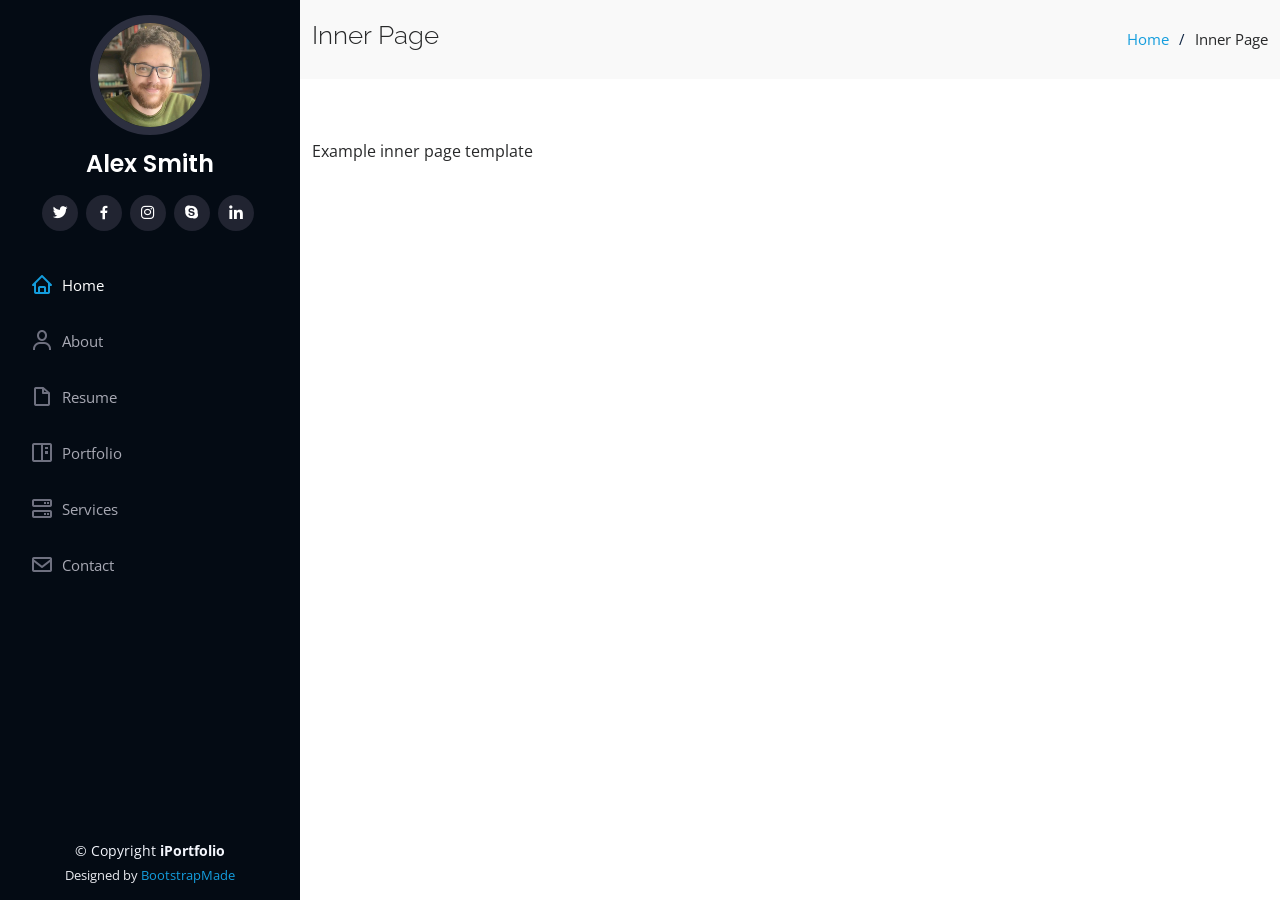
<file: inner-page.html>
<!DOCTYPE html>
<html lang="en">

<head>
  <meta charset="utf-8">
  <meta content="width=device-width, initial-scale=1.0" name="viewport">

  <title>Inner Page - iPortfolio Bootstrap Template</title>
  <meta content="" name="description">
  <meta content="" name="keywords">

  <!-- Favicons -->
  <link href="assets/img/favicon.png" rel="icon">
  <link href="assets/img/apple-touch-icon.png" rel="apple-touch-icon">

  <!-- Google Fonts -->
  <link href="https://fonts.googleapis.com/css?family=Open+Sans:300,300i,400,400i,600,600i,700,700i|Raleway:300,300i,400,400i,500,500i,600,600i,700,700i|Poppins:300,300i,400,400i,500,500i,600,600i,700,700i" rel="stylesheet">

  <!-- Vendor CSS Files -->
  <link href="assets/vendor/aos/aos.css" rel="stylesheet">
  <link href="assets/vendor/bootstrap/css/bootstrap.min.css" rel="stylesheet">
  <link href="assets/vendor/bootstrap-icons/bootstrap-icons.css" rel="stylesheet">
  <link href="assets/vendor/boxicons/css/boxicons.min.css" rel="stylesheet">
  <link href="assets/vendor/glightbox/css/glightbox.min.css" rel="stylesheet">
  <link href="assets/vendor/swiper/swiper-bundle.min.css" rel="stylesheet">

  <!-- Template Main CSS File -->
  <link href="assets/css/style.css" rel="stylesheet">

  <!-- =======================================================
  * Template Name: iPortfolio - v3.10.0
  * Template URL: https://bootstrapmade.com/iportfolio-bootstrap-portfolio-websites-template/
  * Author: BootstrapMade.com
  * License: https://bootstrapmade.com/license/
  ======================================================== -->
</head>

<body>

  <!-- ======= Mobile nav toggle button ======= -->
  <i class="bi bi-list mobile-nav-toggle d-xl-none"></i>

  <!-- ======= Header ======= -->
  <header id="header">
    <div class="d-flex flex-column">

      <div class="profile">
        <img src="assets/img/me.jpeg" alt="" class="img-fluid rounded-circle">
        <h1 class="text-light"><a href="index.html">Alex Smith</a></h1>
        <div class="social-links mt-3 text-center">
          <a href="#" class="twitter"><i class="bx bxl-twitter"></i></a>
          <a href="#" class="facebook"><i class="bx bxl-facebook"></i></a>
          <a href="#" class="instagram"><i class="bx bxl-instagram"></i></a>
          <a href="#" class="google-plus"><i class="bx bxl-skype"></i></a>
          <a href="#" class="linkedin"><i class="bx bxl-linkedin"></i></a>
        </div>
      </div>

      <nav id="navbar" class="nav-menu navbar">
        <ul>
          <li><a href="#hero" class="nav-link scrollto active"><i class="bx bx-home"></i> <span>Home</span></a></li>
          <li><a href="#about" class="nav-link scrollto"><i class="bx bx-user"></i> <span>About</span></a></li>
          <li><a href="#resume" class="nav-link scrollto"><i class="bx bx-file-blank"></i> <span>Resume</span></a></li>
          <li><a href="#portfolio" class="nav-link scrollto"><i class="bx bx-book-content"></i> <span>Portfolio</span></a></li>
          <li><a href="#services" class="nav-link scrollto"><i class="bx bx-server"></i> <span>Services</span></a></li>
          <li><a href="#contact" class="nav-link scrollto"><i class="bx bx-envelope"></i> <span>Contact</span></a></li>
        </ul>
      </nav><!-- .nav-menu -->
    </div>
  </header><!-- End Header -->

  <main id="main">

    <!-- ======= Breadcrumbs ======= -->
    <section class="breadcrumbs">
      <div class="container">

        <div class="d-flex justify-content-between align-items-center">
          <h2>Inner Page</h2>
          <ol>
            <li><a href="index.html">Home</a></li>
            <li>Inner Page</li>
          </ol>
        </div>

      </div>
    </section><!-- End Breadcrumbs -->

    <section class="inner-page">
      <div class="container">
        <p>
          Example inner page template
        </p>
      </div>
    </section>

  </main><!-- End #main -->

  <!-- ======= Footer ======= -->
  <footer id="footer">
    <div class="container">
      <div class="copyright">
        &copy; Copyright <strong><span>iPortfolio</span></strong>
      </div>
      <div class="credits">
        <!-- All the links in the footer should remain intact. -->
        <!-- You can delete the links only if you purchased the pro version. -->
        <!-- Licensing information: https://bootstrapmade.com/license/ -->
        <!-- Purchase the pro version with working PHP/AJAX contact form: https://bootstrapmade.com/iportfolio-bootstrap-portfolio-websites-template/ -->
        Designed by <a href="https://bootstrapmade.com/">BootstrapMade</a>
      </div>
    </div>
  </footer><!-- End  Footer -->

  <a href="#" class="back-to-top d-flex align-items-center justify-content-center"><i class="bi bi-arrow-up-short"></i></a>

  <!-- Vendor JS Files -->
  <script src="assets/vendor/purecounter/purecounter_vanilla.js"></script>
  <script src="assets/vendor/aos/aos.js"></script>
  <script src="assets/vendor/bootstrap/js/bootstrap.bundle.min.js"></script>
  <script src="assets/vendor/glightbox/js/glightbox.min.js"></script>
  <script src="assets/vendor/isotope-layout/isotope.pkgd.min.js"></script>
  <script src="assets/vendor/swiper/swiper-bundle.min.js"></script>
  <script src="assets/vendor/typed.js/typed.min.js"></script>
  <script src="assets/vendor/waypoints/noframework.waypoints.js"></script>
  <script src="assets/vendor/php-email-form/validate.js"></script>

  <!-- Template Main JS File -->
  <script src="assets/js/main.js"></script>

</body>

</html>
</file>
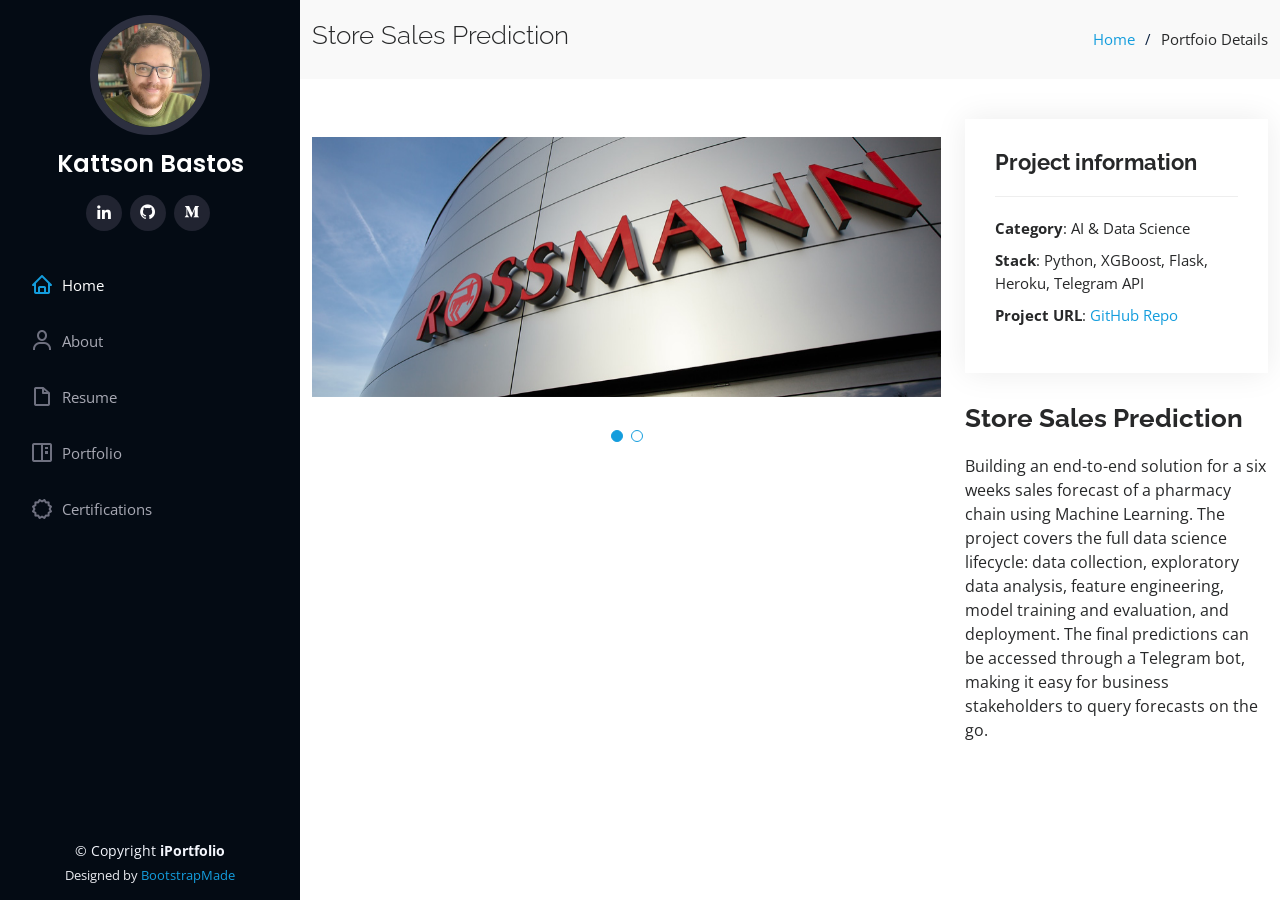
<file: portfolio-details-1.html>
<!DOCTYPE html>
<html lang="en">

<head>
  <meta charset="utf-8">
  <meta content="width=device-width, initial-scale=1.0" name="viewport">

  <title>Store Sales Prediction - Kattson Bastos</title>
  <meta content="" name="description">
  <meta content="" name="keywords">

  <!-- Favicons -->
  <link href="assets/img/favicon.png" rel="icon">
  <link href="assets/img/apple-touch-icon.png" rel="apple-touch-icon">

  <!-- Google Fonts -->
  <link href="https://fonts.googleapis.com/css?family=Open+Sans:300,300i,400,400i,600,600i,700,700i|Raleway:300,300i,400,400i,500,500i,600,600i,700,700i|Poppins:300,300i,400,400i,500,500i,600,600i,700,700i" rel="stylesheet">

  <!-- Vendor CSS Files -->
  <link href="assets/vendor/aos/aos.css" rel="stylesheet">
  <link href="assets/vendor/bootstrap/css/bootstrap.min.css" rel="stylesheet">
  <link href="assets/vendor/bootstrap-icons/bootstrap-icons.css" rel="stylesheet">
  <link href="assets/vendor/boxicons/css/boxicons.min.css" rel="stylesheet">
  <link href="assets/vendor/glightbox/css/glightbox.min.css" rel="stylesheet">
  <link href="assets/vendor/swiper/swiper-bundle.min.css" rel="stylesheet">

  <!-- Template Main CSS File -->
  <link href="assets/css/style.css" rel="stylesheet">

  <!-- =======================================================
  * Template Name: iPortfolio - v3.10.0
  * Template URL: https://bootstrapmade.com/iportfolio-bootstrap-portfolio-websites-template/
  * Author: BootstrapMade.com
  * License: https://bootstrapmade.com/license/
  ======================================================== -->
</head>

<body>

  <!-- ======= Mobile nav toggle button ======= -->
  <i class="bi bi-list mobile-nav-toggle d-xl-none"></i>

  <!-- ======= Header ======= -->
  <header id="header">
    <div class="d-flex flex-column">

      <div class="profile">
        <img src="assets/img/me.jpeg" alt="" class="img-fluid rounded-circle">
        <h1 class="text-light"><a href="index.html">Kattson Bastos</a></h1>
        <div class="social-links mt-3 text-center">
          <a href="https://www.linkedin.com/in/kattson-bastos/" class="linkedin" target="_blank"><i class="bx bxl-linkedin"></i></a>
          <a href="https://github.com/KattsonBastos" class="github" target="_blank"><i class="bx bxl-github"></i></a>
          <a href="https://medium.com/@kattsonbastos" class="medium" target="_blank"><i class="bx bxl-medium"></i></a>
        </div>
      </div>

      <nav id="navbar" class="nav-menu navbar">
        <ul>
          <li><a href="index.html" class="nav-link scrollto active"><i class="bx bx-home"></i> <span>Home</span></a></li>
          <li><a href="index.html#about" class="nav-link scrollto"><i class="bx bx-user"></i> <span>About</span></a></li>
          <li><a href="index.html#resume" class="nav-link scrollto"><i class="bx bx-file-blank"></i> <span>Resume</span></a></li>
          <li><a href="index.html#portfolio" class="nav-link scrollto"><i class="bx bx-book-content"></i> <span>Portfolio</span></a></li>
          <li><a href="index.html#services" class="nav-link scrollto"><i class="bx bx-certification"></i> <span>Certifications</span></a></li>
          <!-- <li><a href="#contact" class="nav-link scrollto"><i class="bx bx-envelope"></i> <span>Contact</span></a></li> -->
        </ul>
      </nav><!-- .nav-menu -->
    </div>
  </header><!-- End Header -->

  <main id="main">

    <!-- ======= Breadcrumbs ======= -->
    <section id="breadcrumbs" class="breadcrumbs">
      <div class="container">

        <div class="d-flex justify-content-between align-items-center">
          <h2>Store Sales Prediction</h2>
          <ol>
            <li><a href="index.html">Home</a></li>
            <li>Portfoio Details</li>
          </ol>
        </div>

      </div>
    </section><!-- End Breadcrumbs -->

    <!-- ======= Portfolio Details Section ======= -->
    <section id="portfolio-details" class="portfolio-details">
      <div class="container">

        <div class="row gy-4">

          <div class="col-lg-8">
            <div class="portfolio-details-slider swiper">
              <div class="swiper-wrapper align-items-center">

                <div class="swiper-slide">
                  <img src="assets/img/portfolio/sales-1.jpeg" alt="">
                </div>

                <div class="swiper-slide">
                  <img src="assets/img/portfolio/sales-2.png" alt="">
                </div>

              </div>
              <div class="swiper-pagination"></div>
            </div>
          </div>

          <div class="col-lg-4">
            <div class="portfolio-info">
              <h3>Project information</h3>
              <ul>
                <li><strong>Category</strong>: AI & Data Science</li>
                <li><strong>Stack</strong>: Python, XGBoost, Flask, Heroku, Telegram API</li>
                <li><strong>Project URL</strong>: <a href="https://github.com/KattsonBastos/rossmann_sales_prediction" target="_blank">GitHub Repo</a></li>
              </ul>
            </div>
            <div class="portfolio-description">
              <h2>Store Sales Prediction</h2>
              <p>
                Building an end-to-end solution for a six weeks sales forecast of a pharmacy chain using Machine Learning.
                The project covers the full data science lifecycle: data collection, exploratory data analysis, feature engineering,
                model training and evaluation, and deployment. The final predictions can be accessed through a Telegram bot,
                making it easy for business stakeholders to query forecasts on the go.
              </p>
            </div>
          </div>

        </div>

      </div>
    </section><!-- End Portfolio Details Section -->

  </main><!-- End #main -->

  <!-- ======= Footer ======= -->
  <footer id="footer">
    <div class="container">
      <div class="copyright">
        &copy; Copyright <strong><span>iPortfolio</span></strong>
      </div>
      <div class="credits">
        <!-- All the links in the footer should remain intact. -->
        <!-- You can delete the links only if you purchased the pro version. -->
        <!-- Licensing information: https://bootstrapmade.com/license/ -->
        <!-- Purchase the pro version with working PHP/AJAX contact form: https://bootstrapmade.com/iportfolio-bootstrap-portfolio-websites-template/ -->
        Designed by <a href="https://bootstrapmade.com/">BootstrapMade</a>
      </div>
    </div>
  </footer><!-- End  Footer -->

  <a href="#" class="back-to-top d-flex align-items-center justify-content-center"><i class="bi bi-arrow-up-short"></i></a>

  <!-- Vendor JS Files -->
  <script src="assets/vendor/purecounter/purecounter_vanilla.js"></script>
  <script src="assets/vendor/aos/aos.js"></script>
  <script src="assets/vendor/bootstrap/js/bootstrap.bundle.min.js"></script>
  <script src="assets/vendor/glightbox/js/glightbox.min.js"></script>
  <script src="assets/vendor/isotope-layout/isotope.pkgd.min.js"></script>
  <script src="assets/vendor/swiper/swiper-bundle.min.js"></script>
  <script src="assets/vendor/typed.js/typed.min.js"></script>
  <script src="assets/vendor/waypoints/noframework.waypoints.js"></script>
  <script src="assets/vendor/php-email-form/validate.js"></script>

  <!-- Template Main JS File -->
  <script src="assets/js/main.js"></script>

</body>

</html>
</file>
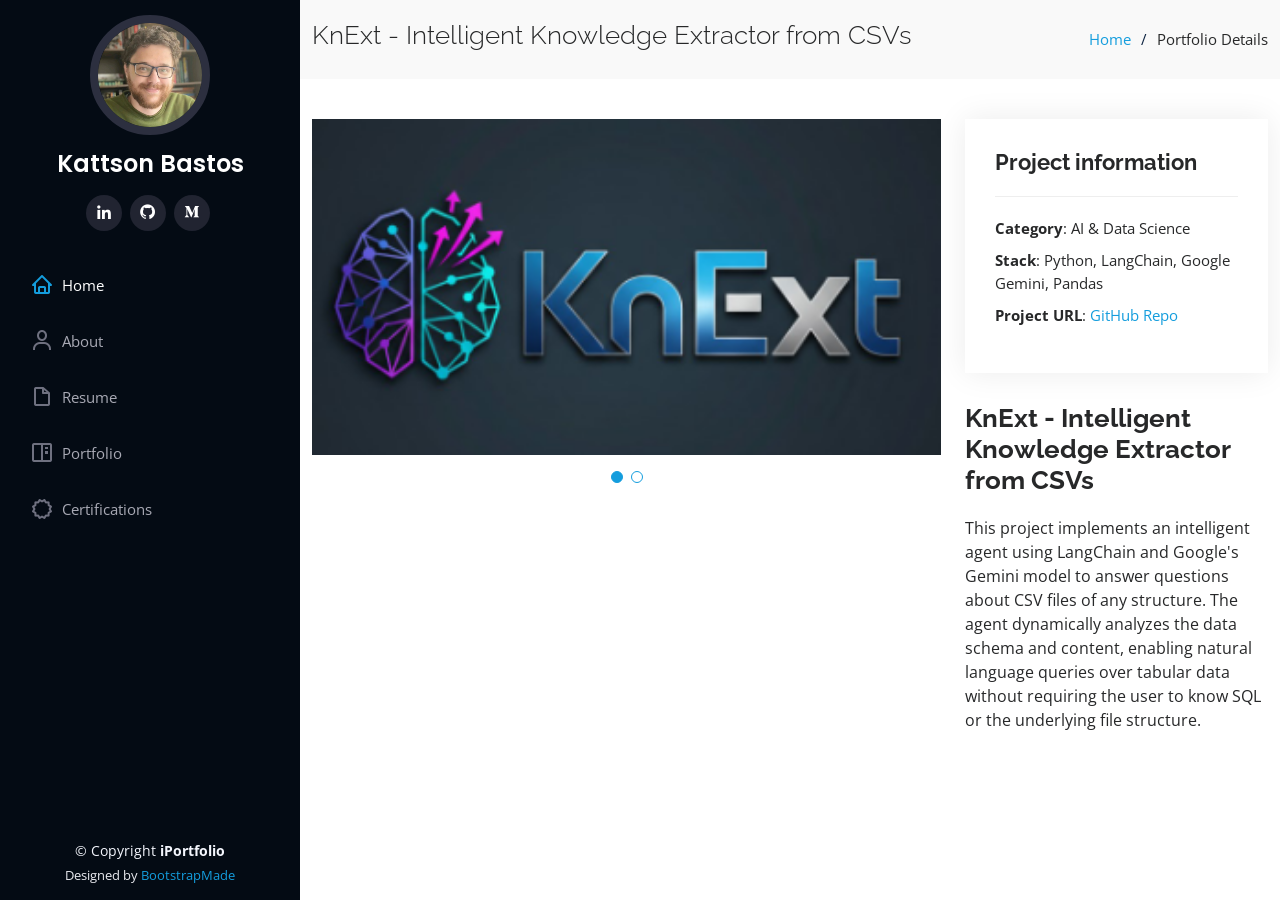
<file: portfolio-details-3.html>
<!DOCTYPE html>
<html lang="en">

<head>
  <meta charset="utf-8">
  <meta content="width=device-width, initial-scale=1.0" name="viewport">

  <title>KnExt - Intelligent Knowledge Extractor - Kattson Bastos</title>
  <meta content="" name="description">
  <meta content="" name="keywords">

  <!-- Favicons -->
  <link href="assets/img/favicon.png" rel="icon">
  <link href="assets/img/apple-touch-icon.png" rel="apple-touch-icon">

  <!-- Google Fonts -->
  <link href="https://fonts.googleapis.com/css?family=Open+Sans:300,300i,400,400i,600,600i,700,700i|Raleway:300,300i,400,400i,500,500i,600,600i,700,700i|Poppins:300,300i,400,400i,500,500i,600,600i,700,700i" rel="stylesheet">

  <!-- Vendor CSS Files -->
  <link href="assets/vendor/aos/aos.css" rel="stylesheet">
  <link href="assets/vendor/bootstrap/css/bootstrap.min.css" rel="stylesheet">
  <link href="assets/vendor/bootstrap-icons/bootstrap-icons.css" rel="stylesheet">
  <link href="assets/vendor/boxicons/css/boxicons.min.css" rel="stylesheet">
  <link href="assets/vendor/glightbox/css/glightbox.min.css" rel="stylesheet">
  <link href="assets/vendor/swiper/swiper-bundle.min.css" rel="stylesheet">

  <!-- Template Main CSS File -->
  <link href="assets/css/style.css" rel="stylesheet">
</head>

<body>

  <!-- ======= Mobile nav toggle button ======= -->
  <i class="bi bi-list mobile-nav-toggle d-xl-none"></i>

  <!-- ======= Header ======= -->
  <header id="header">
    <div class="d-flex flex-column">

      <div class="profile">
        <img src="assets/img/me.jpeg" alt="" class="img-fluid rounded-circle">
        <h1 class="text-light"><a href="index.html">Kattson Bastos</a></h1>
        <div class="social-links mt-3 text-center">
          <a href="https://www.linkedin.com/in/kattson-bastos/" class="linkedin" target="_blank"><i class="bx bxl-linkedin"></i></a>
          <a href="https://github.com/KattsonBastos" class="github" target="_blank"><i class="bx bxl-github"></i></a>
          <a href="https://medium.com/@kattsonbastos" class="medium" target="_blank"><i class="bx bxl-medium"></i></a>
        </div>
      </div>

      <nav id="navbar" class="nav-menu navbar">
        <ul>
          <li><a href="index.html" class="nav-link scrollto active"><i class="bx bx-home"></i> <span>Home</span></a></li>
          <li><a href="index.html#about" class="nav-link scrollto"><i class="bx bx-user"></i> <span>About</span></a></li>
          <li><a href="index.html#resume" class="nav-link scrollto"><i class="bx bx-file-blank"></i> <span>Resume</span></a></li>
          <li><a href="index.html#portfolio" class="nav-link scrollto"><i class="bx bx-book-content"></i> <span>Portfolio</span></a></li>
          <li><a href="index.html#services" class="nav-link scrollto"><i class="bx bx-certification"></i> <span>Certifications</span></a></li>
        </ul>
      </nav><!-- .nav-menu -->
    </div>
  </header><!-- End Header -->

  <main id="main">

    <!-- ======= Breadcrumbs ======= -->
    <section id="breadcrumbs" class="breadcrumbs">
      <div class="container">

        <div class="d-flex justify-content-between align-items-center">
          <h2>KnExt - Intelligent Knowledge Extractor from CSVs</h2>
          <ol>
            <li><a href="index.html">Home</a></li>
            <li>Portfolio Details</li>
          </ol>
        </div>

      </div>
    </section><!-- End Breadcrumbs -->

    <!-- ======= Portfolio Details Section ======= -->
    <section id="portfolio-details" class="portfolio-details">
      <div class="container">

        <div class="row gy-4">

          <div class="col-lg-8">
            <div class="portfolio-details-slider swiper">
              <div class="swiper-wrapper align-items-center">

                <div class="swiper-slide">
                  <img src="assets/img/portfolio/knext-1.png" alt="">
                </div>

                <div class="swiper-slide">
                  <img src="assets/img/portfolio/knext-2.png" alt="">
                </div>

              </div>
              <div class="swiper-pagination"></div>
            </div>
          </div>

          <div class="col-lg-4">
            <div class="portfolio-info">
              <h3>Project information</h3>
              <ul>
                <li><strong>Category</strong>: AI & Data Science</li>
                <li><strong>Stack</strong>: Python, LangChain, Google Gemini, Pandas</li>
                <li><strong>Project URL</strong>: <a href="https://github.com/KattsonBastos/i2a2-agentes-desafio-extra" target="_blank">GitHub Repo</a></li>
              </ul>
            </div>
            <div class="portfolio-description">
              <h2>KnExt - Intelligent Knowledge Extractor from CSVs</h2>
              <p>
                This project implements an intelligent agent using LangChain and Google's Gemini model to answer
                questions about CSV files of any structure. The agent dynamically analyzes the data schema and content,
                enabling natural language queries over tabular data without requiring the user to know SQL or the
                underlying file structure.
              </p>
            </div>
          </div>

        </div>

      </div>
    </section><!-- End Portfolio Details Section -->

  </main><!-- End #main -->

  <!-- ======= Footer ======= -->
  <footer id="footer">
    <div class="container">
      <div class="copyright">
        &copy; Copyright <strong><span>iPortfolio</span></strong>
      </div>
      <div class="credits">
        Designed by <a href="https://bootstrapmade.com/">BootstrapMade</a>
      </div>
    </div>
  </footer><!-- End  Footer -->

  <a href="#" class="back-to-top d-flex align-items-center justify-content-center"><i class="bi bi-arrow-up-short"></i></a>

  <!-- Vendor JS Files -->
  <script src="assets/vendor/purecounter/purecounter_vanilla.js"></script>
  <script src="assets/vendor/aos/aos.js"></script>
  <script src="assets/vendor/bootstrap/js/bootstrap.bundle.min.js"></script>
  <script src="assets/vendor/glightbox/js/glightbox.min.js"></script>
  <script src="assets/vendor/isotope-layout/isotope.pkgd.min.js"></script>
  <script src="assets/vendor/swiper/swiper-bundle.min.js"></script>
  <script src="assets/vendor/typed.js/typed.min.js"></script>
  <script src="assets/vendor/waypoints/noframework.waypoints.js"></script>
  <script src="assets/vendor/php-email-form/validate.js"></script>

  <!-- Template Main JS File -->
  <script src="assets/js/main.js"></script>

</body>

</html>
</file>
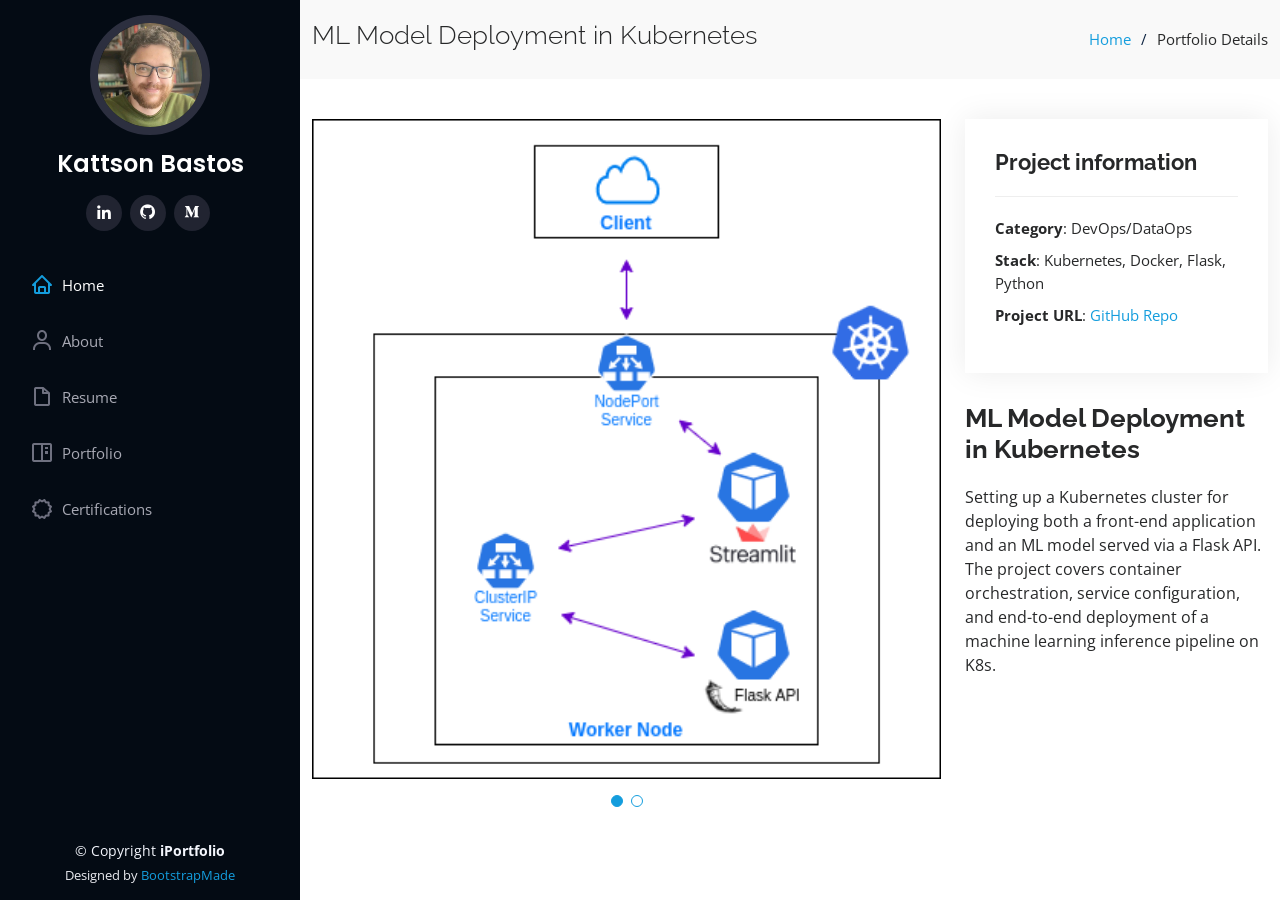
<file: portfolio-details-4.html>
<!DOCTYPE html>
<html lang="en">

<head>
  <meta charset="utf-8">
  <meta content="width=device-width, initial-scale=1.0" name="viewport">

  <title>ML Model Deployment in Kubernetes - Kattson Bastos</title>
  <meta content="" name="description">
  <meta content="" name="keywords">

  <!-- Favicons -->
  <link href="assets/img/favicon.png" rel="icon">
  <link href="assets/img/apple-touch-icon.png" rel="apple-touch-icon">

  <!-- Google Fonts -->
  <link href="https://fonts.googleapis.com/css?family=Open+Sans:300,300i,400,400i,600,600i,700,700i|Raleway:300,300i,400,400i,500,500i,600,600i,700,700i|Poppins:300,300i,400,400i,500,500i,600,600i,700,700i" rel="stylesheet">

  <!-- Vendor CSS Files -->
  <link href="assets/vendor/aos/aos.css" rel="stylesheet">
  <link href="assets/vendor/bootstrap/css/bootstrap.min.css" rel="stylesheet">
  <link href="assets/vendor/bootstrap-icons/bootstrap-icons.css" rel="stylesheet">
  <link href="assets/vendor/boxicons/css/boxicons.min.css" rel="stylesheet">
  <link href="assets/vendor/glightbox/css/glightbox.min.css" rel="stylesheet">
  <link href="assets/vendor/swiper/swiper-bundle.min.css" rel="stylesheet">

  <!-- Template Main CSS File -->
  <link href="assets/css/style.css" rel="stylesheet">
</head>

<body>

  <!-- ======= Mobile nav toggle button ======= -->
  <i class="bi bi-list mobile-nav-toggle d-xl-none"></i>

  <!-- ======= Header ======= -->
  <header id="header">
    <div class="d-flex flex-column">

      <div class="profile">
        <img src="assets/img/me.jpeg" alt="" class="img-fluid rounded-circle">
        <h1 class="text-light"><a href="index.html">Kattson Bastos</a></h1>
        <div class="social-links mt-3 text-center">
          <a href="https://www.linkedin.com/in/kattson-bastos/" class="linkedin" target="_blank"><i class="bx bxl-linkedin"></i></a>
          <a href="https://github.com/KattsonBastos" class="github" target="_blank"><i class="bx bxl-github"></i></a>
          <a href="https://medium.com/@kattsonbastos" class="medium" target="_blank"><i class="bx bxl-medium"></i></a>
        </div>
      </div>

      <nav id="navbar" class="nav-menu navbar">
        <ul>
          <li><a href="index.html" class="nav-link scrollto active"><i class="bx bx-home"></i> <span>Home</span></a></li>
          <li><a href="index.html#about" class="nav-link scrollto"><i class="bx bx-user"></i> <span>About</span></a></li>
          <li><a href="index.html#resume" class="nav-link scrollto"><i class="bx bx-file-blank"></i> <span>Resume</span></a></li>
          <li><a href="index.html#portfolio" class="nav-link scrollto"><i class="bx bx-book-content"></i> <span>Portfolio</span></a></li>
          <li><a href="index.html#services" class="nav-link scrollto"><i class="bx bx-certification"></i> <span>Certifications</span></a></li>
        </ul>
      </nav><!-- .nav-menu -->
    </div>
  </header><!-- End Header -->

  <main id="main">

    <!-- ======= Breadcrumbs ======= -->
    <section id="breadcrumbs" class="breadcrumbs">
      <div class="container">

        <div class="d-flex justify-content-between align-items-center">
          <h2>ML Model Deployment in Kubernetes</h2>
          <ol>
            <li><a href="index.html">Home</a></li>
            <li>Portfolio Details</li>
          </ol>
        </div>

      </div>
    </section><!-- End Breadcrumbs -->

    <!-- ======= Portfolio Details Section ======= -->
    <section id="portfolio-details" class="portfolio-details">
      <div class="container">

        <div class="row gy-4">

          <div class="col-lg-8">
            <div class="portfolio-details-slider swiper">
              <div class="swiper-wrapper align-items-center">

                <div class="swiper-slide">
                  <img src="assets/img/portfolio/k8s-deploy-1.png" alt="">
                </div>

                <div class="swiper-slide">
                  <img src="assets/img/portfolio/k8s-deploy-2.png" alt="">
                </div>

              </div>
              <div class="swiper-pagination"></div>
            </div>
          </div>

          <div class="col-lg-4">
            <div class="portfolio-info">
              <h3>Project information</h3>
              <ul>
                <li><strong>Category</strong>: DevOps/DataOps</li>
                <li><strong>Stack</strong>: Kubernetes, Docker, Flask, Python</li>
                <li><strong>Project URL</strong>: <a href="https://github.com/KattsonBastos/model-deployment-kubernetes" target="_blank">GitHub Repo</a></li>
              </ul>
            </div>
            <div class="portfolio-description">
              <h2>ML Model Deployment in Kubernetes</h2>
              <p>
                Setting up a Kubernetes cluster for deploying both a front-end application and an ML model
                served via a Flask API. The project covers container orchestration, service configuration,
                and end-to-end deployment of a machine learning inference pipeline on K8s.
              </p>
            </div>
          </div>

        </div>

      </div>
    </section><!-- End Portfolio Details Section -->

  </main><!-- End #main -->

  <!-- ======= Footer ======= -->
  <footer id="footer">
    <div class="container">
      <div class="copyright">
        &copy; Copyright <strong><span>iPortfolio</span></strong>
      </div>
      <div class="credits">
        Designed by <a href="https://bootstrapmade.com/">BootstrapMade</a>
      </div>
    </div>
  </footer><!-- End  Footer -->

  <a href="#" class="back-to-top d-flex align-items-center justify-content-center"><i class="bi bi-arrow-up-short"></i></a>

  <!-- Vendor JS Files -->
  <script src="assets/vendor/purecounter/purecounter_vanilla.js"></script>
  <script src="assets/vendor/aos/aos.js"></script>
  <script src="assets/vendor/bootstrap/js/bootstrap.bundle.min.js"></script>
  <script src="assets/vendor/glightbox/js/glightbox.min.js"></script>
  <script src="assets/vendor/isotope-layout/isotope.pkgd.min.js"></script>
  <script src="assets/vendor/swiper/swiper-bundle.min.js"></script>
  <script src="assets/vendor/typed.js/typed.min.js"></script>
  <script src="assets/vendor/waypoints/noframework.waypoints.js"></script>
  <script src="assets/vendor/php-email-form/validate.js"></script>

  <!-- Template Main JS File -->
  <script src="assets/js/main.js"></script>

</body>

</html>
</file>
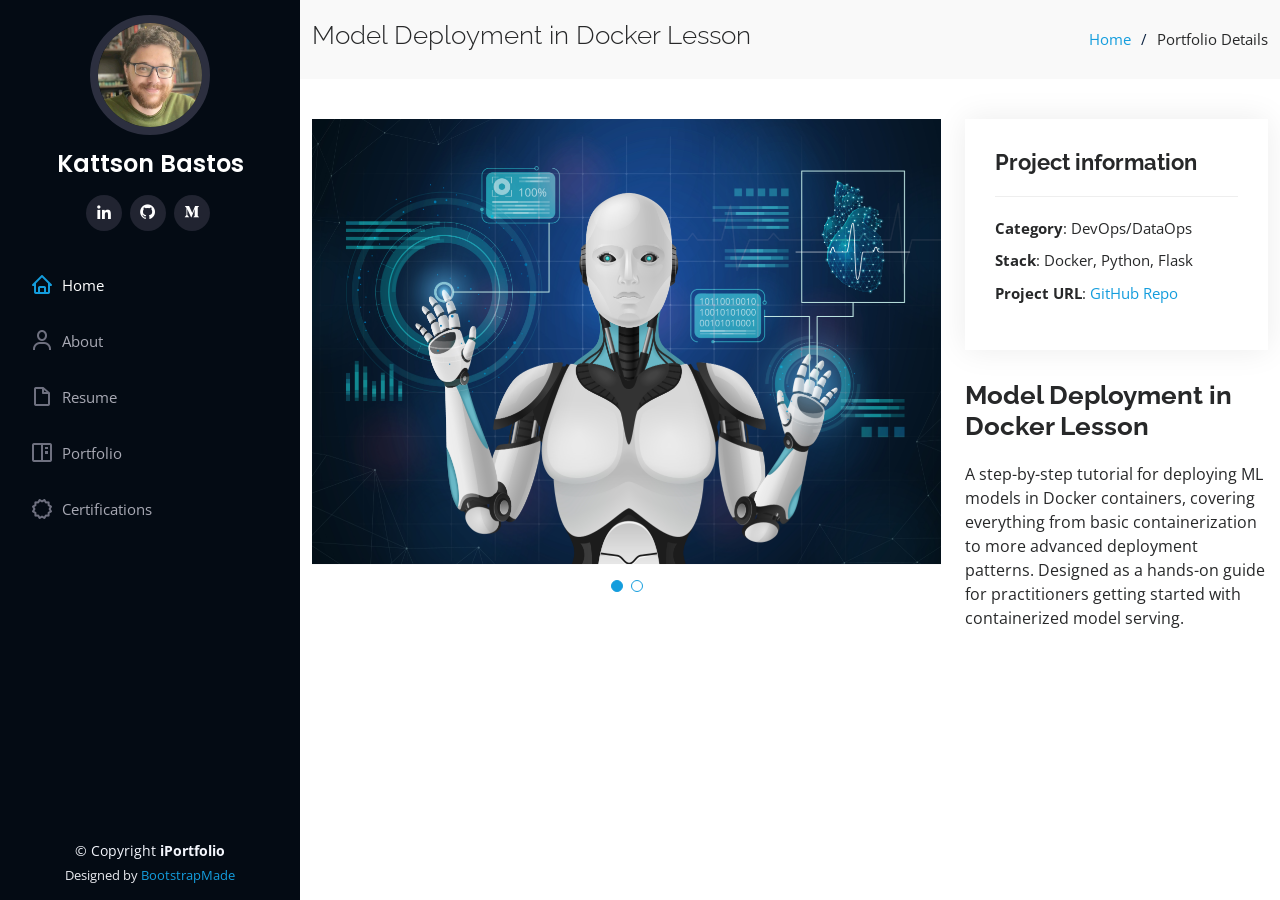
<file: portfolio-details-5.html>
<!DOCTYPE html>
<html lang="en">

<head>
  <meta charset="utf-8">
  <meta content="width=device-width, initial-scale=1.0" name="viewport">

  <title>Model Deployment in Docker Lesson - Kattson Bastos</title>
  <meta content="" name="description">
  <meta content="" name="keywords">

  <!-- Favicons -->
  <link href="assets/img/favicon.png" rel="icon">
  <link href="assets/img/apple-touch-icon.png" rel="apple-touch-icon">

  <!-- Google Fonts -->
  <link href="https://fonts.googleapis.com/css?family=Open+Sans:300,300i,400,400i,600,600i,700,700i|Raleway:300,300i,400,400i,500,500i,600,600i,700,700i|Poppins:300,300i,400,400i,500,500i,600,600i,700,700i" rel="stylesheet">

  <!-- Vendor CSS Files -->
  <link href="assets/vendor/aos/aos.css" rel="stylesheet">
  <link href="assets/vendor/bootstrap/css/bootstrap.min.css" rel="stylesheet">
  <link href="assets/vendor/bootstrap-icons/bootstrap-icons.css" rel="stylesheet">
  <link href="assets/vendor/boxicons/css/boxicons.min.css" rel="stylesheet">
  <link href="assets/vendor/glightbox/css/glightbox.min.css" rel="stylesheet">
  <link href="assets/vendor/swiper/swiper-bundle.min.css" rel="stylesheet">

  <!-- Template Main CSS File -->
  <link href="assets/css/style.css" rel="stylesheet">
</head>

<body>

  <!-- ======= Mobile nav toggle button ======= -->
  <i class="bi bi-list mobile-nav-toggle d-xl-none"></i>

  <!-- ======= Header ======= -->
  <header id="header">
    <div class="d-flex flex-column">

      <div class="profile">
        <img src="assets/img/me.jpeg" alt="" class="img-fluid rounded-circle">
        <h1 class="text-light"><a href="index.html">Kattson Bastos</a></h1>
        <div class="social-links mt-3 text-center">
          <a href="https://www.linkedin.com/in/kattson-bastos/" class="linkedin" target="_blank"><i class="bx bxl-linkedin"></i></a>
          <a href="https://github.com/KattsonBastos" class="github" target="_blank"><i class="bx bxl-github"></i></a>
          <a href="https://medium.com/@kattsonbastos" class="medium" target="_blank"><i class="bx bxl-medium"></i></a>
        </div>
      </div>

      <nav id="navbar" class="nav-menu navbar">
        <ul>
          <li><a href="index.html" class="nav-link scrollto active"><i class="bx bx-home"></i> <span>Home</span></a></li>
          <li><a href="index.html#about" class="nav-link scrollto"><i class="bx bx-user"></i> <span>About</span></a></li>
          <li><a href="index.html#resume" class="nav-link scrollto"><i class="bx bx-file-blank"></i> <span>Resume</span></a></li>
          <li><a href="index.html#portfolio" class="nav-link scrollto"><i class="bx bx-book-content"></i> <span>Portfolio</span></a></li>
          <li><a href="index.html#services" class="nav-link scrollto"><i class="bx bx-certification"></i> <span>Certifications</span></a></li>
        </ul>
      </nav><!-- .nav-menu -->
    </div>
  </header><!-- End Header -->

  <main id="main">

    <!-- ======= Breadcrumbs ======= -->
    <section id="breadcrumbs" class="breadcrumbs">
      <div class="container">

        <div class="d-flex justify-content-between align-items-center">
          <h2>Model Deployment in Docker Lesson</h2>
          <ol>
            <li><a href="index.html">Home</a></li>
            <li>Portfolio Details</li>
          </ol>
        </div>

      </div>
    </section><!-- End Breadcrumbs -->

    <!-- ======= Portfolio Details Section ======= -->
    <section id="portfolio-details" class="portfolio-details">
      <div class="container">

        <div class="row gy-4">

          <div class="col-lg-8">
            <div class="portfolio-details-slider swiper">
              <div class="swiper-wrapper align-items-center">

                <div class="swiper-slide">
                  <img src="assets/img/portfolio/docker-deploy-1.jpg" alt="">
                </div>

                <div class="swiper-slide">
                  <img src="assets/img/portfolio/docker-deploy-2.jpg" alt="">
                </div>

              </div>
              <div class="swiper-pagination"></div>
            </div>
          </div>

          <div class="col-lg-4">
            <div class="portfolio-info">
              <h3>Project information</h3>
              <ul>
                <li><strong>Category</strong>: DevOps/DataOps</li>
                <li><strong>Stack</strong>: Docker, Python, Flask</li>
                <li><strong>Project URL</strong>: <a href="https://github.com/KattsonBastos/docker-model-deployment" target="_blank">GitHub Repo</a></li>
              </ul>
            </div>
            <div class="portfolio-description">
              <h2>Model Deployment in Docker Lesson</h2>
              <p>
                A step-by-step tutorial for deploying ML models in Docker containers, covering everything
                from basic containerization to more advanced deployment patterns. Designed as a hands-on
                guide for practitioners getting started with containerized model serving.
              </p>
            </div>
          </div>

        </div>

      </div>
    </section><!-- End Portfolio Details Section -->

  </main><!-- End #main -->

  <!-- ======= Footer ======= -->
  <footer id="footer">
    <div class="container">
      <div class="copyright">
        &copy; Copyright <strong><span>iPortfolio</span></strong>
      </div>
      <div class="credits">
        Designed by <a href="https://bootstrapmade.com/">BootstrapMade</a>
      </div>
    </div>
  </footer><!-- End  Footer -->

  <a href="#" class="back-to-top d-flex align-items-center justify-content-center"><i class="bi bi-arrow-up-short"></i></a>

  <!-- Vendor JS Files -->
  <script src="assets/vendor/purecounter/purecounter_vanilla.js"></script>
  <script src="assets/vendor/aos/aos.js"></script>
  <script src="assets/vendor/bootstrap/js/bootstrap.bundle.min.js"></script>
  <script src="assets/vendor/glightbox/js/glightbox.min.js"></script>
  <script src="assets/vendor/isotope-layout/isotope.pkgd.min.js"></script>
  <script src="assets/vendor/swiper/swiper-bundle.min.js"></script>
  <script src="assets/vendor/typed.js/typed.min.js"></script>
  <script src="assets/vendor/waypoints/noframework.waypoints.js"></script>
  <script src="assets/vendor/php-email-form/validate.js"></script>

  <!-- Template Main JS File -->
  <script src="assets/js/main.js"></script>

</body>

</html>
</file>
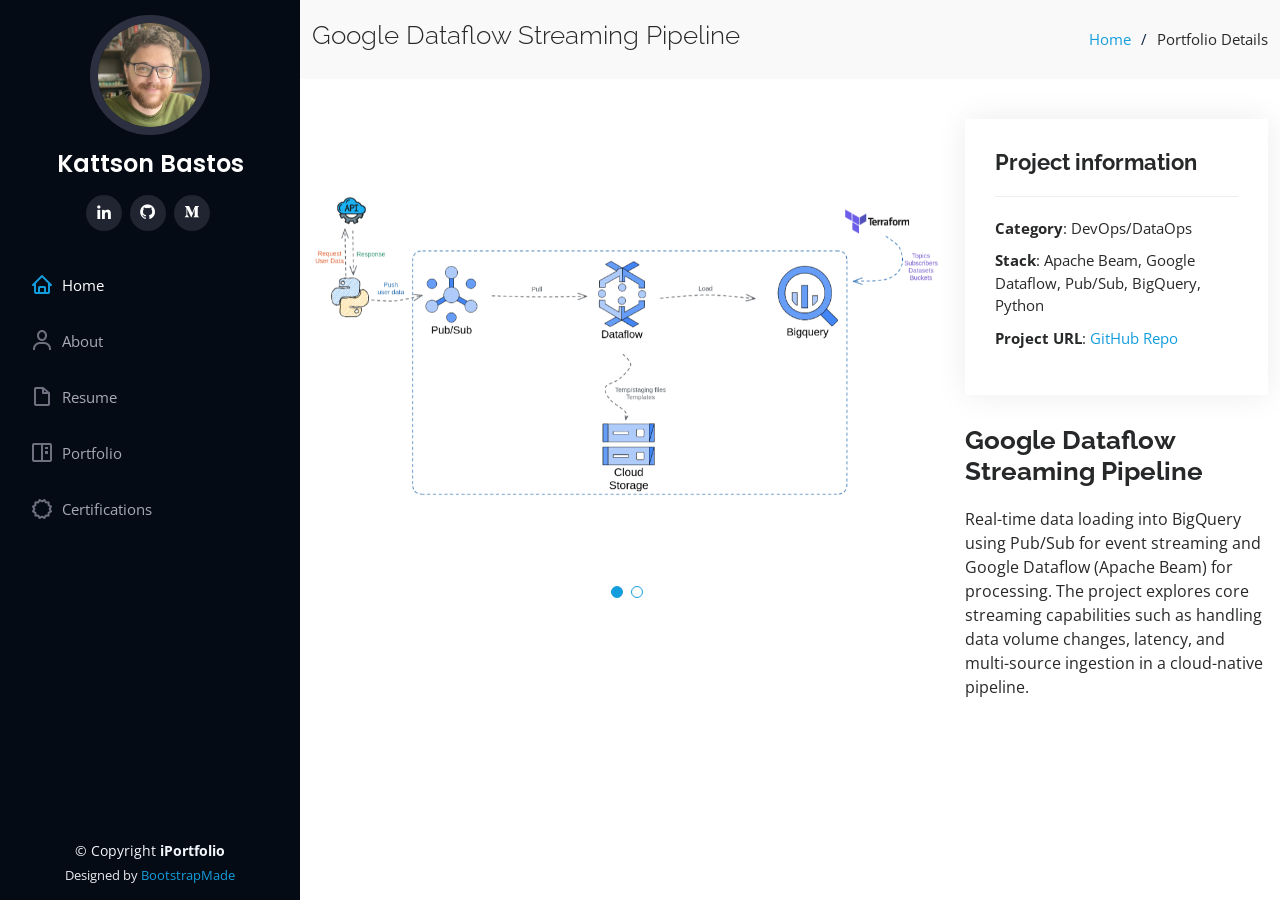
<file: portfolio-details-6.html>
<!DOCTYPE html>
<html lang="en">

<head>
  <meta charset="utf-8">
  <meta content="width=device-width, initial-scale=1.0" name="viewport">

  <title>Google Dataflow Streaming Pipeline - Kattson Bastos</title>
  <meta content="" name="description">
  <meta content="" name="keywords">

  <!-- Favicons -->
  <link href="assets/img/favicon.png" rel="icon">
  <link href="assets/img/apple-touch-icon.png" rel="apple-touch-icon">

  <!-- Google Fonts -->
  <link href="https://fonts.googleapis.com/css?family=Open+Sans:300,300i,400,400i,600,600i,700,700i|Raleway:300,300i,400,400i,500,500i,600,600i,700,700i|Poppins:300,300i,400,400i,500,500i,600,600i,700,700i" rel="stylesheet">

  <!-- Vendor CSS Files -->
  <link href="assets/vendor/aos/aos.css" rel="stylesheet">
  <link href="assets/vendor/bootstrap/css/bootstrap.min.css" rel="stylesheet">
  <link href="assets/vendor/bootstrap-icons/bootstrap-icons.css" rel="stylesheet">
  <link href="assets/vendor/boxicons/css/boxicons.min.css" rel="stylesheet">
  <link href="assets/vendor/glightbox/css/glightbox.min.css" rel="stylesheet">
  <link href="assets/vendor/swiper/swiper-bundle.min.css" rel="stylesheet">

  <!-- Template Main CSS File -->
  <link href="assets/css/style.css" rel="stylesheet">
</head>

<body>

  <!-- ======= Mobile nav toggle button ======= -->
  <i class="bi bi-list mobile-nav-toggle d-xl-none"></i>

  <!-- ======= Header ======= -->
  <header id="header">
    <div class="d-flex flex-column">

      <div class="profile">
        <img src="assets/img/me.jpeg" alt="" class="img-fluid rounded-circle">
        <h1 class="text-light"><a href="index.html">Kattson Bastos</a></h1>
        <div class="social-links mt-3 text-center">
          <a href="https://www.linkedin.com/in/kattson-bastos/" class="linkedin" target="_blank"><i class="bx bxl-linkedin"></i></a>
          <a href="https://github.com/KattsonBastos" class="github" target="_blank"><i class="bx bxl-github"></i></a>
          <a href="https://medium.com/@kattsonbastos" class="medium" target="_blank"><i class="bx bxl-medium"></i></a>
        </div>
      </div>

      <nav id="navbar" class="nav-menu navbar">
        <ul>
          <li><a href="index.html" class="nav-link scrollto active"><i class="bx bx-home"></i> <span>Home</span></a></li>
          <li><a href="index.html#about" class="nav-link scrollto"><i class="bx bx-user"></i> <span>About</span></a></li>
          <li><a href="index.html#resume" class="nav-link scrollto"><i class="bx bx-file-blank"></i> <span>Resume</span></a></li>
          <li><a href="index.html#portfolio" class="nav-link scrollto"><i class="bx bx-book-content"></i> <span>Portfolio</span></a></li>
          <li><a href="index.html#services" class="nav-link scrollto"><i class="bx bx-certification"></i> <span>Certifications</span></a></li>
        </ul>
      </nav><!-- .nav-menu -->
    </div>
  </header><!-- End Header -->

  <main id="main">

    <!-- ======= Breadcrumbs ======= -->
    <section id="breadcrumbs" class="breadcrumbs">
      <div class="container">

        <div class="d-flex justify-content-between align-items-center">
          <h2>Google Dataflow Streaming Pipeline</h2>
          <ol>
            <li><a href="index.html">Home</a></li>
            <li>Portfolio Details</li>
          </ol>
        </div>

      </div>
    </section><!-- End Breadcrumbs -->

    <!-- ======= Portfolio Details Section ======= -->
    <section id="portfolio-details" class="portfolio-details">
      <div class="container">

        <div class="row gy-4">

          <div class="col-lg-8">
            <div class="portfolio-details-slider swiper">
              <div class="swiper-wrapper align-items-center">

                <div class="swiper-slide">
                  <img src="assets/img/portfolio/dataflow-1.png" alt="">
                </div>

                <div class="swiper-slide">
                  <img src="assets/img/portfolio/dataflow-2.png" alt="">
                </div>

              </div>
              <div class="swiper-pagination"></div>
            </div>
          </div>

          <div class="col-lg-4">
            <div class="portfolio-info">
              <h3>Project information</h3>
              <ul>
                <li><strong>Category</strong>: DevOps/DataOps</li>
                <li><strong>Stack</strong>: Apache Beam, Google Dataflow, Pub/Sub, BigQuery, Python</li>
                <li><strong>Project URL</strong>: <a href="https://github.com/KattsonBastos/dataflow-basic-streaming" target="_blank">GitHub Repo</a></li>
              </ul>
            </div>
            <div class="portfolio-description">
              <h2>Google Dataflow Streaming Pipeline</h2>
              <p>
                Real-time data loading into BigQuery using Pub/Sub for event streaming and
                Google Dataflow (Apache Beam) for processing. The project explores core streaming
                capabilities such as handling data volume changes, latency, and multi-source ingestion
                in a cloud-native pipeline.
              </p>
            </div>
          </div>

        </div>

      </div>
    </section><!-- End Portfolio Details Section -->

  </main><!-- End #main -->

  <!-- ======= Footer ======= -->
  <footer id="footer">
    <div class="container">
      <div class="copyright">
        &copy; Copyright <strong><span>iPortfolio</span></strong>
      </div>
      <div class="credits">
        Designed by <a href="https://bootstrapmade.com/">BootstrapMade</a>
      </div>
    </div>
  </footer><!-- End  Footer -->

  <a href="#" class="back-to-top d-flex align-items-center justify-content-center"><i class="bi bi-arrow-up-short"></i></a>

  <!-- Vendor JS Files -->
  <script src="assets/vendor/purecounter/purecounter_vanilla.js"></script>
  <script src="assets/vendor/aos/aos.js"></script>
  <script src="assets/vendor/bootstrap/js/bootstrap.bundle.min.js"></script>
  <script src="assets/vendor/glightbox/js/glightbox.min.js"></script>
  <script src="assets/vendor/isotope-layout/isotope.pkgd.min.js"></script>
  <script src="assets/vendor/swiper/swiper-bundle.min.js"></script>
  <script src="assets/vendor/typed.js/typed.min.js"></script>
  <script src="assets/vendor/waypoints/noframework.waypoints.js"></script>
  <script src="assets/vendor/php-email-form/validate.js"></script>

  <!-- Template Main JS File -->
  <script src="assets/js/main.js"></script>

</body>

</html>
</file>
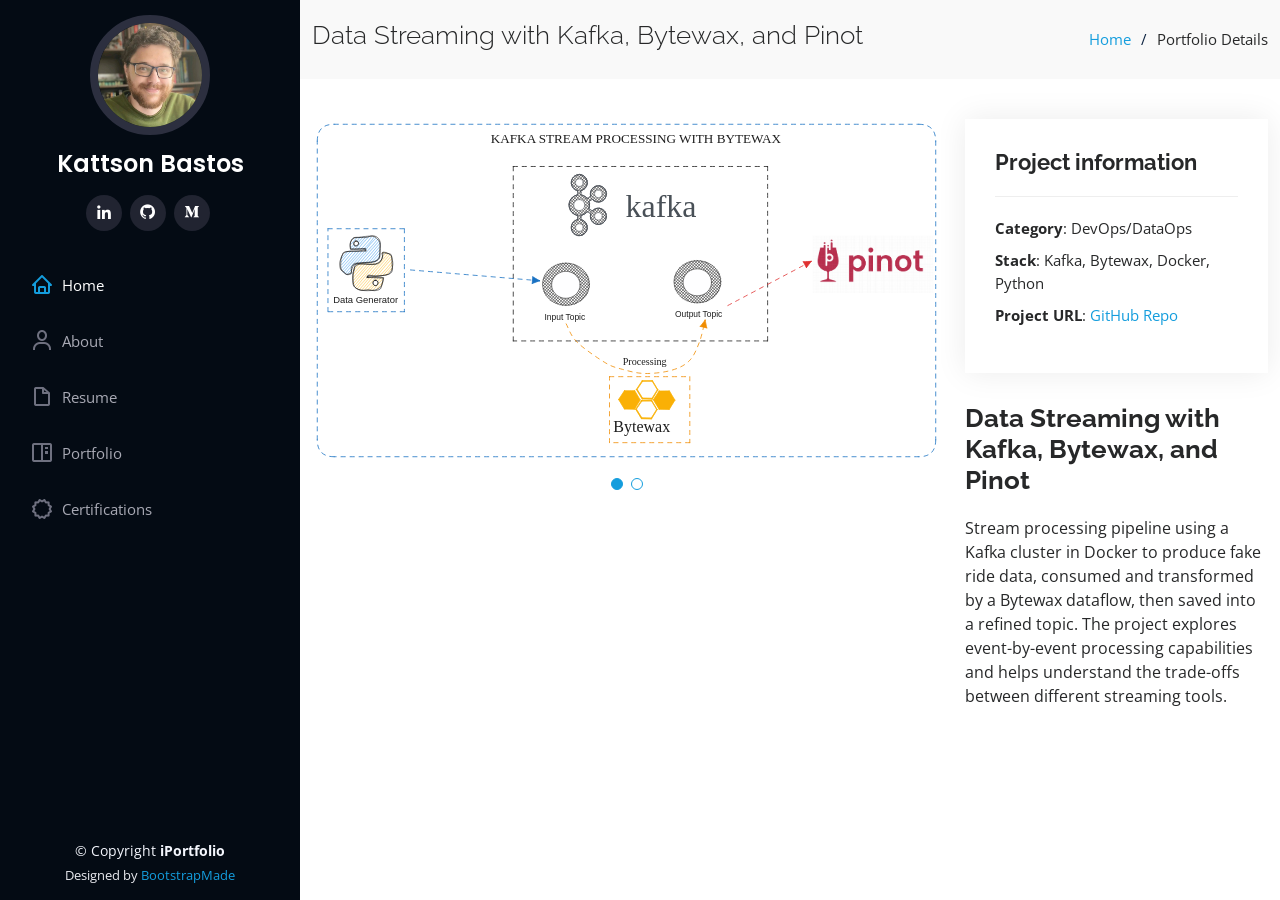
<file: portfolio-details-7.html>
<!DOCTYPE html>
<html lang="en">

<head>
  <meta charset="utf-8">
  <meta content="width=device-width, initial-scale=1.0" name="viewport">

  <title>Data Streaming with Kafka, Bytewax, and Pinot - Kattson Bastos</title>
  <meta content="" name="description">
  <meta content="" name="keywords">

  <!-- Favicons -->
  <link href="assets/img/favicon.png" rel="icon">
  <link href="assets/img/apple-touch-icon.png" rel="apple-touch-icon">

  <!-- Google Fonts -->
  <link href="https://fonts.googleapis.com/css?family=Open+Sans:300,300i,400,400i,600,600i,700,700i|Raleway:300,300i,400,400i,500,500i,600,600i,700,700i|Poppins:300,300i,400,400i,500,500i,600,600i,700,700i" rel="stylesheet">

  <!-- Vendor CSS Files -->
  <link href="assets/vendor/aos/aos.css" rel="stylesheet">
  <link href="assets/vendor/bootstrap/css/bootstrap.min.css" rel="stylesheet">
  <link href="assets/vendor/bootstrap-icons/bootstrap-icons.css" rel="stylesheet">
  <link href="assets/vendor/boxicons/css/boxicons.min.css" rel="stylesheet">
  <link href="assets/vendor/glightbox/css/glightbox.min.css" rel="stylesheet">
  <link href="assets/vendor/swiper/swiper-bundle.min.css" rel="stylesheet">

  <!-- Template Main CSS File -->
  <link href="assets/css/style.css" rel="stylesheet">
</head>

<body>

  <!-- ======= Mobile nav toggle button ======= -->
  <i class="bi bi-list mobile-nav-toggle d-xl-none"></i>

  <!-- ======= Header ======= -->
  <header id="header">
    <div class="d-flex flex-column">

      <div class="profile">
        <img src="assets/img/me.jpeg" alt="" class="img-fluid rounded-circle">
        <h1 class="text-light"><a href="index.html">Kattson Bastos</a></h1>
        <div class="social-links mt-3 text-center">
          <a href="https://www.linkedin.com/in/kattson-bastos/" class="linkedin" target="_blank"><i class="bx bxl-linkedin"></i></a>
          <a href="https://github.com/KattsonBastos" class="github" target="_blank"><i class="bx bxl-github"></i></a>
          <a href="https://medium.com/@kattsonbastos" class="medium" target="_blank"><i class="bx bxl-medium"></i></a>
        </div>
      </div>

      <nav id="navbar" class="nav-menu navbar">
        <ul>
          <li><a href="index.html" class="nav-link scrollto active"><i class="bx bx-home"></i> <span>Home</span></a></li>
          <li><a href="index.html#about" class="nav-link scrollto"><i class="bx bx-user"></i> <span>About</span></a></li>
          <li><a href="index.html#resume" class="nav-link scrollto"><i class="bx bx-file-blank"></i> <span>Resume</span></a></li>
          <li><a href="index.html#portfolio" class="nav-link scrollto"><i class="bx bx-book-content"></i> <span>Portfolio</span></a></li>
          <li><a href="index.html#services" class="nav-link scrollto"><i class="bx bx-certification"></i> <span>Certifications</span></a></li>
        </ul>
      </nav><!-- .nav-menu -->
    </div>
  </header><!-- End Header -->

  <main id="main">

    <!-- ======= Breadcrumbs ======= -->
    <section id="breadcrumbs" class="breadcrumbs">
      <div class="container">

        <div class="d-flex justify-content-between align-items-center">
          <h2>Data Streaming with Kafka, Bytewax, and Pinot</h2>
          <ol>
            <li><a href="index.html">Home</a></li>
            <li>Portfolio Details</li>
          </ol>
        </div>

      </div>
    </section><!-- End Breadcrumbs -->

    <!-- ======= Portfolio Details Section ======= -->
    <section id="portfolio-details" class="portfolio-details">
      <div class="container">

        <div class="row gy-4">

          <div class="col-lg-8">
            <div class="portfolio-details-slider swiper">
              <div class="swiper-wrapper align-items-center">

                <div class="swiper-slide">
                  <img src="assets/img/portfolio/kafka-bytewax-1.svg" alt="">
                </div>

                <div class="swiper-slide">
                  <img src="assets/img/portfolio/kafka-bytewax-2.svg" alt="">
                </div>

              </div>
              <div class="swiper-pagination"></div>
            </div>
          </div>

          <div class="col-lg-4">
            <div class="portfolio-info">
              <h3>Project information</h3>
              <ul>
                <li><strong>Category</strong>: DevOps/DataOps</li>
                <li><strong>Stack</strong>: Kafka, Bytewax, Docker, Python</li>
                <li><strong>Project URL</strong>: <a href="https://github.com/KattsonBastos/kafka-bytewax-streaming" target="_blank">GitHub Repo</a></li>
              </ul>
            </div>
            <div class="portfolio-description">
              <h2>Data Streaming with Kafka, Bytewax, and Pinot</h2>
              <p>
                Stream processing pipeline using a Kafka cluster in Docker to produce fake ride data,
                consumed and transformed by a Bytewax dataflow, then saved into a refined topic.
                The project explores event-by-event processing capabilities and helps understand
                the trade-offs between different streaming tools.
              </p>
            </div>
          </div>

        </div>

      </div>
    </section><!-- End Portfolio Details Section -->

  </main><!-- End #main -->

  <!-- ======= Footer ======= -->
  <footer id="footer">
    <div class="container">
      <div class="copyright">
        &copy; Copyright <strong><span>iPortfolio</span></strong>
      </div>
      <div class="credits">
        Designed by <a href="https://bootstrapmade.com/">BootstrapMade</a>
      </div>
    </div>
  </footer><!-- End  Footer -->

  <a href="#" class="back-to-top d-flex align-items-center justify-content-center"><i class="bi bi-arrow-up-short"></i></a>

  <!-- Vendor JS Files -->
  <script src="assets/vendor/purecounter/purecounter_vanilla.js"></script>
  <script src="assets/vendor/aos/aos.js"></script>
  <script src="assets/vendor/bootstrap/js/bootstrap.bundle.min.js"></script>
  <script src="assets/vendor/glightbox/js/glightbox.min.js"></script>
  <script src="assets/vendor/isotope-layout/isotope.pkgd.min.js"></script>
  <script src="assets/vendor/swiper/swiper-bundle.min.js"></script>
  <script src="assets/vendor/typed.js/typed.min.js"></script>
  <script src="assets/vendor/waypoints/noframework.waypoints.js"></script>
  <script src="assets/vendor/php-email-form/validate.js"></script>

  <!-- Template Main JS File -->
  <script src="assets/js/main.js"></script>

</body>

</html>
</file>
<file: assets/css/style.css>
/**
* Template Name: iPortfolio - v3.10.0
* Template URL: https://bootstrapmade.com/iportfolio-bootstrap-portfolio-websites-template/
* Author: BootstrapMade.com
* License: https://bootstrapmade.com/license/
*/

/*--------------------------------------------------------------
# General
--------------------------------------------------------------*/
body {
  font-family: "Open Sans", sans-serif;
  color: #272829;
}

a {
  color: #149ddd;
  text-decoration: none;
}

a:hover {
  color: #37b3ed;
  text-decoration: none;
}

h1,
h2,
h3,
h4,
h5,
h6 {
  font-family: "Raleway", sans-serif;
}

/*--------------------------------------------------------------
# Back to top button
--------------------------------------------------------------*/
.back-to-top {
  position: fixed;
  visibility: hidden;
  opacity: 0;
  right: 15px;
  bottom: 15px;
  z-index: 996;
  background: #149ddd;
  width: 40px;
  height: 40px;
  border-radius: 50px;
  transition: all 0.4s;
}

.back-to-top i {
  font-size: 28px;
  color: #fff;
  line-height: 0;
}

.back-to-top:hover {
  background: #2eafec;
  color: #fff;
}

.back-to-top.active {
  visibility: visible;
  opacity: 1;
}

/*--------------------------------------------------------------
# Header
--------------------------------------------------------------*/
#header {
  position: fixed;
  top: 0;
  left: 0;
  bottom: 0;
  width: 300px;
  transition: all ease-in-out 0.5s;
  z-index: 9997;
  transition: all 0.5s;
  padding: 0 15px;
  background: #040b14;
  overflow-y: auto;
}

#header .profile img {
  margin: 15px auto;
  display: block;
  width: 120px;
  border: 8px solid #2c2f3f;
}

#header .profile h1 {
  font-size: 24px;
  margin: 0;
  padding: 0;
  font-weight: 600;
  -moz-text-align-last: center;
  text-align-last: center;
  font-family: "Poppins", sans-serif;
}

#header .profile h1 a,
#header .profile h1 a:hover {
  color: #fff;
  text-decoration: none;
}

#header .profile .social-links a {
  font-size: 18px;
  display: inline-block;
  background: #212431;
  color: #fff;
  line-height: 1;
  padding: 8px 0;
  margin-right: 4px;
  border-radius: 50%;
  text-align: center;
  width: 36px;
  height: 36px;
  transition: 0.3s;
}

#header .profile .social-links a:hover {
  background: #149ddd;
  color: #fff;
  text-decoration: none;
}

#main {
  margin-left: 300px;
}

@media (max-width: 1199px) {
  #header {
    left: -300px;
  }

  #main {
    margin-left: 0;
  }
}

/*--------------------------------------------------------------
# Language Toggle
--------------------------------------------------------------*/
.lang-toggle-btn {
  background: transparent;
  border: 2px solid #149ddd;
  color: #149ddd;
  padding: 4px 14px;
  border-radius: 20px;
  font-size: 13px;
  font-weight: 600;
  font-family: "Poppins", sans-serif;
  cursor: pointer;
  transition: 0.3s;
  letter-spacing: 1px;
}

.lang-toggle-btn:hover {
  background: #149ddd;
  color: #fff;
}

/*--------------------------------------------------------------
# Navigation Menu
--------------------------------------------------------------*/
/* Desktop Navigation */
.nav-menu {
  padding: 30px 0 0 0;
}

.nav-menu * {
  margin: 0;
  padding: 0;
  list-style: none;
}

.nav-menu>ul>li {
  position: relative;
  white-space: nowrap;
}

.nav-menu a,
.nav-menu a:focus {
  display: flex;
  align-items: center;
  color: #a8a9b4;
  padding: 12px 15px;
  margin-bottom: 8px;
  transition: 0.3s;
  font-size: 15px;
}

.nav-menu a i,
.nav-menu a:focus i {
  font-size: 24px;
  padding-right: 8px;
  color: #6f7180;
}

.nav-menu a:hover,
.nav-menu .active,
.nav-menu .active:focus,
.nav-menu li:hover>a {
  text-decoration: none;
  color: #fff;
}

.nav-menu a:hover i,
.nav-menu .active i,
.nav-menu .active:focus i,
.nav-menu li:hover>a i {
  color: #149ddd;
}

/* Mobile Navigation */
.mobile-nav-toggle {
  position: fixed;
  right: 15px;
  top: 15px;
  z-index: 9998;
  border: 0;
  font-size: 24px;
  transition: all 0.4s;
  outline: none !important;
  background-color: #149ddd;
  color: #fff;
  width: 40px;
  height: 40px;
  display: inline-flex;
  align-items: center;
  justify-content: center;
  line-height: 0;
  border-radius: 50px;
  cursor: pointer;
}

.mobile-nav-active {
  overflow: hidden;
}

.mobile-nav-active #header {
  left: 0;
}

/*--------------------------------------------------------------
# Hero Section
--------------------------------------------------------------*/
#hero {
  width: 100%;
  height: 100vh;
  background: url("../img/hero-bg.jpg") top center;
  background-size: cover;
}

#hero:before {
  content: "";
  background: rgba(5, 13, 24, 0.3);
  position: absolute;
  bottom: 0;
  top: 0;
  left: 0;
  right: 0;
  z-index: 1;
}

#hero .hero-container {
  position: relative;
  z-index: 2;
  min-width: 300px;
}

#hero h1 {
  margin: 0 0 10px 0;
  font-size: 64px;
  font-weight: 700;
  overflow-wrap: break-word;
  line-height: 56px;
  color: #fff;
}

#hero p {
  color: #fff;
  margin-bottom: 50px;
  font-size: 26px;
  font-family: "Poppins", sans-serif;
}

#hero p span {
  color: #fff;
  padding-bottom: 4px;
  letter-spacing: 1px;
  border-bottom: 3px solid #149ddd;
}

@media (min-width: 1024px) {
  #hero {
    background-attachment: fixed;
  }
}

@media (max-width: 768px) {
  #hero h1 {
    font-size: 28px;
    line-height: 36px;
  }

  #hero h2 {
    font-size: 18px;
    line-height: 24px;
    margin-bottom: 30px;
  }
}

/*--------------------------------------------------------------
# Sections General
--------------------------------------------------------------*/
section {
  padding: 60px 0;
  overflow: hidden;
}

.section-bg {
  background: #f5f8fd;
}

.section-title {
  padding-bottom: 30px;
}

.section-title h2 {
  font-size: 32px;
  font-weight: bold;
  margin-bottom: 20px;
  padding-bottom: 20px;
  position: relative;
  color: #173b6c;
}

.section-title h2::after {
  content: "";
  position: absolute;
  display: block;
  width: 50px;
  height: 3px;
  background: #149ddd;
  bottom: 0;
  left: 0;
}

.section-title p {
  margin-bottom: 0;
}

/*--------------------------------------------------------------
# About
--------------------------------------------------------------*/
.about .content h3 {
  font-weight: 700;
  font-size: 26px;
  color: #173b6c;
}

.about .content ul {
  list-style: none;
  padding: 0;
}

.about .content ul li {
  margin-bottom: 20px;
  display: flex;
  align-items: center;
}

.about .content ul strong {
  margin-right: 10px;
}

.about .content ul i {
  font-size: 16px;
  margin-right: 5px;
  color: #149ddd;
  line-height: 0;
}

.about .content p:last-child {
  margin-bottom: 0;
}

/*--------------------------------------------------------------
# Facts
--------------------------------------------------------------*/
.facts {
  padding-bottom: 30px;
}

.facts .count-box {
  padding: 30px;
  width: 100%;
}

.facts .count-box i {
  display: block;
  font-size: 44px;
  color: #149ddd;
  float: left;
  line-height: 0;
}

.facts .count-box span {
  font-size: 48px;
  line-height: 40px;
  display: block;
  font-weight: 700;
  color: #050d18;
  margin-left: 60px;
}

.facts .count-box p {
  padding: 15px 0 0 0;
  margin: 0 0 0 60px;
  font-family: "Raleway", sans-serif;
  font-size: 14px;
  color: #122f57;
}

.facts .count-box a {
  font-weight: 600;
  display: block;
  margin-top: 20px;
  color: #122f57;
  font-size: 15px;
  font-family: "Poppins", sans-serif;
  transition: ease-in-out 0.3s;
}

.facts .count-box a:hover {
  color: #1f5297;
}

/*--------------------------------------------------------------
# Akills
--------------------------------------------------------------*/
.skills .progress {
  height: 60px;
  display: block;
  background: none;
  border-radius: 0;
}

.skills .progress .skill {
  padding: 0;
  margin: 0 0 6px 0;
  text-transform: uppercase;
  display: block;
  font-weight: 600;
  font-family: "Poppins", sans-serif;
  color: #050d18;
}

.skills .progress .skill .val {
  float: right;
  font-style: normal;
}

.skills .progress-bar-wrap {
  background: #dce8f8;
  height: 10px;
}

.skills .progress-bar {
  width: 1px;
  height: 10px;
  transition: 0.9s;
  background-color: #149ddd;
}

.skills .skills-grid .col-lg-3 {
  margin-bottom: 10px !important;
}

.skills .skill-item {
  padding: 10px 5px;
  border-radius: 8px;
  transition: 0.3s;
}

.skills .skill-item:hover {
  background: #e2eff9;
  transform: translateY(-4px);
}

.skills .skill-item h6 {
  margin-top: 5px;
  margin-bottom: 0;
  font-family: "Poppins", sans-serif;
  font-weight: 600;
  font-size: 14px;
  color: #050d18;
}

/*--------------------------------------------------------------
# Resume
--------------------------------------------------------------*/
.resume .resume-title {
  font-size: 26px;
  font-weight: 700;
  margin-top: 20px;
  margin-bottom: 20px;
  color: #050d18;
}

.resume .resume-item {
  padding: 0 0 20px 20px;
  margin-top: -2px;
  border-left: 2px solid #1f5297;
  position: relative;
}

.resume .resume-item h4 {
  line-height: 18px;
  font-size: 18px;
  font-weight: 600;
  text-transform: uppercase;
  font-family: "Poppins", sans-serif;
  color: #050d18;
  margin-bottom: 10px;
}

.resume .resume-item h5 {
  font-size: 16px;
  background: #e4edf9;
  padding: 5px 15px;
  display: inline-block;
  font-weight: 600;
  margin-bottom: 10px;
}

.resume .resume-item ul {
  padding-left: 20px;
}

.resume .resume-item ul li {
  padding-bottom: 10px;
}

.resume .resume-item:last-child {
  padding-bottom: 0;
}

.resume .resume-item::before {
  content: "";
  position: absolute;
  width: 16px;
  height: 16px;
  border-radius: 50px;
  left: -9px;
  top: 0;
  background: #fff;
  border: 2px solid #1f5297;
}

/*--------------------------------------------------------------
# Portfolio
--------------------------------------------------------------*/
.portfolio .portfolio-item {
  margin-bottom: 30px;
}

.portfolio #portfolio-flters {
  padding: 0;
  margin: 0 auto 35px auto;
  list-style: none;
  text-align: center;
  background: #fff;
  border-radius: 50px;
  padding: 2px 15px;
}

.portfolio #portfolio-flters li {
  cursor: pointer;
  display: inline-block;
  padding: 10px 15px 8px 15px;
  font-size: 14px;
  font-weight: 600;
  line-height: 1;
  text-transform: uppercase;
  color: #272829;
  margin-bottom: 5px;
  transition: all 0.3s ease-in-out;
}

.portfolio #portfolio-flters li:hover,
.portfolio #portfolio-flters li.filter-active {
  color: #149ddd;
}

.portfolio #portfolio-flters li:last-child {
  margin-right: 0;
}

.portfolio .portfolio-wrap {
  transition: 0.3s;
  position: relative;
  overflow: hidden;
  z-index: 1;
}

.portfolio .portfolio-wrap::before {
  content: "";
  background: rgba(255, 255, 255, 0.5);
  position: absolute;
  left: 0;
  right: 0;
  top: 0;
  bottom: 0;
  transition: all ease-in-out 0.3s;
  z-index: 2;
  opacity: 0;
}

.portfolio .portfolio-wrap .portfolio-links {
  opacity: 1;
  left: 0;
  right: 0;
  bottom: -60px;
  z-index: 3;
  position: absolute;
  transition: all ease-in-out 0.3s;
  display: flex;
  justify-content: center;
}

.portfolio .portfolio-wrap .portfolio-links a {
  color: #fff;
  font-size: 28px;
  text-align: center;
  background: rgba(20, 157, 221, 0.75);
  transition: 0.3s;
  width: 50%;
}

.portfolio .portfolio-wrap .portfolio-links a:hover {
  background: rgba(20, 157, 221, 0.95);
}

.portfolio .portfolio-wrap .portfolio-links a+a {
  border-left: 1px solid #37b3ed;
}

.portfolio .portfolio-wrap:hover::before {
  top: 0;
  left: 0;
  right: 0;
  bottom: 0;
  opacity: 1;
}

.portfolio .portfolio-wrap:hover .portfolio-links {
  opacity: 1;
  bottom: 0;
}

/*--------------------------------------------------------------
# Portfolio Details
--------------------------------------------------------------*/
.portfolio-details {
  padding-top: 40px;
}

.portfolio-details .portfolio-details-slider img {
  width: 100%;
}

.portfolio-details .portfolio-details-slider .swiper-pagination {
  margin-top: 20px;
  position: relative;
}

.portfolio-details .portfolio-details-slider .swiper-pagination .swiper-pagination-bullet {
  width: 12px;
  height: 12px;
  background-color: #fff;
  opacity: 1;
  border: 1px solid #149ddd;
}

.portfolio-details .portfolio-details-slider .swiper-pagination .swiper-pagination-bullet-active {
  background-color: #149ddd;
}

.portfolio-details .portfolio-info {
  padding: 30px;
  box-shadow: 0px 0 30px rgba(5, 13, 24, 0.08);
}

.portfolio-details .portfolio-info h3 {
  font-size: 22px;
  font-weight: 700;
  margin-bottom: 20px;
  padding-bottom: 20px;
  border-bottom: 1px solid #eee;
}

.portfolio-details .portfolio-info ul {
  list-style: none;
  padding: 0;
  font-size: 15px;
}

.portfolio-details .portfolio-info ul li+li {
  margin-top: 10px;
}

.portfolio-details .portfolio-description {
  padding-top: 30px;
}

.portfolio-details .portfolio-description h2 {
  font-size: 26px;
  font-weight: 700;
  margin-bottom: 20px;
}

.portfolio-details .portfolio-description p {
  padding: 0;
}

/*--------------------------------------------------------------
# Services
--------------------------------------------------------------*/
.services .icon-box {
  margin-bottom: 20px;
}

.services .icon {
  float: left;
  display: flex;
  align-items: center;
  justify-content: center;
  width: 54px;
  height: 54px;
  background: #149ddd;
  border-radius: 50%;
  transition: 0.5s;
  border: 1px solid #149ddd;
}

.services .icon i {
  color: #fff;
  font-size: 24px;
  line-height: 0;
}

.services .icon-box:hover .icon {
  background: #fff;
}

.services .icon-box:hover .icon i {
  color: #149ddd;
}

.services .title {
  margin-left: 80px;
  font-weight: 700;
  margin-bottom: 15px;
  font-size: 18px;
}

.services .title a {
  color: #343a40;
}

.services .title a:hover {
  color: #149ddd;
}

.services .description {
  margin-left: 80px;
  line-height: 24px;
  font-size: 14px;
}

/*--------------------------------------------------------------
# Testimonials
--------------------------------------------------------------*/
.testimonials .testimonials-carousel,
.testimonials .testimonials-slider {
  overflow: hidden;
}

.testimonials .testimonial-item {
  box-sizing: content-box;
  text-align: center;
  min-height: 320px;
}

.testimonials .testimonial-item .testimonial-img {
  width: 90px;
  border-radius: 50%;
  margin: 0 auto;
}

.testimonials .testimonial-item h3 {
  font-size: 18px;
  font-weight: bold;
  margin: 10px 0 5px 0;
  color: #111;
}

.testimonials .testimonial-item h4 {
  font-size: 14px;
  color: #999;
  margin: 0;
}

.testimonials .testimonial-item .quote-icon-left,
.testimonials .testimonial-item .quote-icon-right {
  color: #c3e8fa;
  font-size: 26px;
}

.testimonials .testimonial-item .quote-icon-left {
  display: inline-block;
  left: -5px;
  position: relative;
}

.testimonials .testimonial-item .quote-icon-right {
  display: inline-block;
  right: -5px;
  position: relative;
  top: 10px;
}

.testimonials .testimonial-item p {
  font-style: italic;
  margin: 0 15px 15px 15px;
  padding: 20px;
  background: #fff;
  position: relative;
  margin-bottom: 35px;
  border-radius: 6px;
  box-shadow: 0px 2px 15px rgba(0, 0, 0, 0.1);
}

.testimonials .testimonial-item p::after {
  content: "";
  width: 0;
  height: 0;
  border-top: 20px solid #fff;
  border-right: 20px solid transparent;
  border-left: 20px solid transparent;
  position: absolute;
  bottom: -20px;
  left: calc(50% - 20px);
}

.testimonials .swiper-pagination {
  margin-top: 20px;
  position: relative;
}

.testimonials .swiper-pagination .swiper-pagination-bullet {
  width: 12px;
  height: 12px;
  background-color: #fff;
  opacity: 1;
  border: 1px solid #149ddd;
}

.testimonials .swiper-pagination .swiper-pagination-bullet-active {
  background-color: #149ddd;
}

/*--------------------------------------------------------------
# Contact
--------------------------------------------------------------*/
.contact {
  padding-bottom: 130px;
}

.contact .info {
  padding: 30px;
  background: #fff;
  width: 100%;
  box-shadow: 0 0 24px 0 rgba(0, 0, 0, 0.12);
}

.contact .info i {
  font-size: 20px;
  color: #149ddd;
  float: left;
  width: 44px;
  height: 44px;
  background: #dff3fc;
  display: flex;
  justify-content: center;
  align-items: center;
  border-radius: 50px;
  transition: all 0.3s ease-in-out;
}

.contact .info h4 {
  padding: 0 0 0 60px;
  font-size: 22px;
  font-weight: 600;
  margin-bottom: 5px;
  color: #050d18;
}

.contact .info p {
  padding: 0 0 10px 60px;
  margin-bottom: 20px;
  font-size: 14px;
  color: #173b6c;
}

.contact .info .email p {
  padding-top: 5px;
}

.contact .info .social-links {
  padding-left: 60px;
}

.contact .info .social-links a {
  font-size: 18px;
  display: inline-block;
  background: #333;
  color: #fff;
  line-height: 1;
  padding: 8px 0;
  border-radius: 50%;
  text-align: center;
  width: 36px;
  height: 36px;
  transition: 0.3s;
  margin-right: 10px;
}

.contact .info .social-links a:hover {
  background: #149ddd;
  color: #fff;
}

.contact .info .email:hover i,
.contact .info .address:hover i,
.contact .info .phone:hover i {
  background: #149ddd;
  color: #fff;
}

.contact .php-email-form {
  width: 100%;
  padding: 30px;
  background: #fff;
  box-shadow: 0 0 24px 0 rgba(0, 0, 0, 0.12);
}

.contact .php-email-form .form-group {
  padding-bottom: 8px;
}

.contact .php-email-form .validate {
  display: none;
  color: red;
  margin: 0 0 15px 0;
  font-weight: 400;
  font-size: 13px;
}

.contact .php-email-form .error-message {
  display: none;
  color: #fff;
  background: #ed3c0d;
  text-align: left;
  padding: 15px;
  font-weight: 600;
}

.contact .php-email-form .error-message br+br {
  margin-top: 25px;
}

.contact .php-email-form .sent-message {
  display: none;
  color: #fff;
  background: #18d26e;
  text-align: center;
  padding: 15px;
  font-weight: 600;
}

.contact .php-email-form .loading {
  display: none;
  background: #fff;
  text-align: center;
  padding: 15px;
}

.contact .php-email-form .loading:before {
  content: "";
  display: inline-block;
  border-radius: 50%;
  width: 24px;
  height: 24px;
  margin: 0 10px -6px 0;
  border: 3px solid #18d26e;
  border-top-color: #eee;
  -webkit-animation: animate-loading 1s linear infinite;
  animation: animate-loading 1s linear infinite;
}

.contact .php-email-form .form-group {
  margin-bottom: 15px;
}

.contact .php-email-form label {
  padding-bottom: 8px;
}

.contact .php-email-form input,
.contact .php-email-form textarea {
  border-radius: 0;
  box-shadow: none;
  font-size: 14px;
}

.contact .php-email-form input {
  height: 44px;
}

.contact .php-email-form textarea {
  padding: 10px 15px;
}

.contact .php-email-form button[type=submit] {
  background: #149ddd;
  border: 0;
  padding: 10px 24px;
  color: #fff;
  transition: 0.4s;
  border-radius: 4px;
}

.contact .php-email-form button[type=submit]:hover {
  background: #37b3ed;
}

@-webkit-keyframes animate-loading {
  0% {
    transform: rotate(0deg);
  }

  100% {
    transform: rotate(360deg);
  }
}

@keyframes animate-loading {
  0% {
    transform: rotate(0deg);
  }

  100% {
    transform: rotate(360deg);
  }
}

/*--------------------------------------------------------------
# Breadcrumbs
--------------------------------------------------------------*/
.breadcrumbs {
  padding: 20px 0;
  background: #f9f9f9;
}

.breadcrumbs h2 {
  font-size: 26px;
  font-weight: 300;
}

.breadcrumbs ol {
  display: flex;
  flex-wrap: wrap;
  list-style: none;
  padding: 0;
  margin: 0;
  font-size: 15px;
}

.breadcrumbs ol li+li {
  padding-left: 10px;
}

.breadcrumbs ol li+li::before {
  display: inline-block;
  padding-right: 10px;
  color: #0e2442;
  content: "/";
}

@media (max-width: 768px) {
  .breadcrumbs .d-flex {
    display: block !important;
  }

  .breadcrumbs ol {
    display: block;
  }

  .breadcrumbs ol li {
    display: inline-block;
  }
}

/*--------------------------------------------------------------
# Footer
--------------------------------------------------------------*/
#footer {
  padding: 15px;
  color: #f4f6fd;
  font-size: 14px;
  position: fixed;
  left: 0;
  bottom: 0;
  width: 300px;
  z-index: 9999;
  background: #040b14;
}

#footer .copyright {
  text-align: center;
}

#footer .credits {
  padding-top: 5px;
  text-align: center;
  font-size: 13px;
  color: #eaebf0;
}

@media (max-width: 1199px) {
  #footer {
    position: static;
    width: auto;
    padding-right: 20px 15px;
  }
}
</file>
